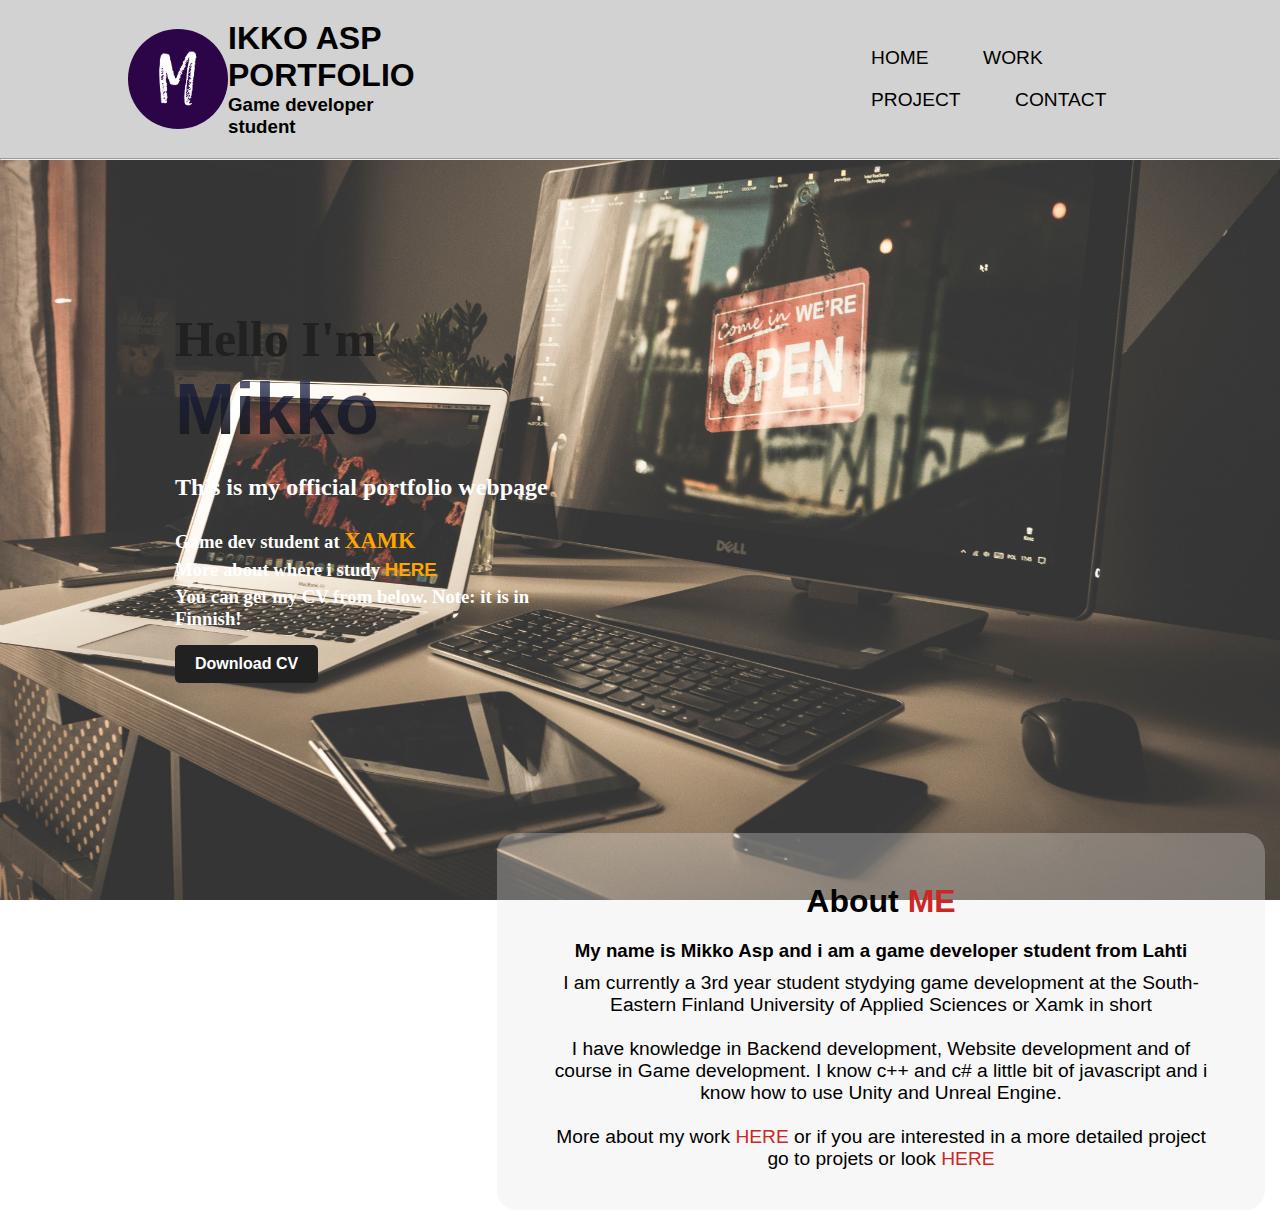
<file: index.html>
<!DOCTYPE html>
<html lang="en">
<head>
    <!--Kommentti-->
    <meta charset="UTF-8">
    <meta name="author" content="Mikko Asp">
    <meta name="viewport" content="width=device-width, initial-scale=1.0">
    <link rel="stylesheet" href="css/index.css">
    <link rel="stylesheet" href="https://cdnjs.cloudflare.com/ajax/libs/font-awesome/4.7.0/css/font-awesome.min.css">
    <title>Portfolio</title>
</head>
<body>
    <div class="top">
      <nav>
        <img src="images/logo.png" alt="White and purple logo of M" class="logo">
        <div class="topText">
        <h1>IKKO ASP PORTFOLIO</h1>
        <h3>Game developer student</h3>
        </div>
        <ul>
          <li><a href="index.html">HOME</a></li>
          <li><a href="about.html">WORK</a></li>
          <li><a href="work.html">PROJECT</a></li>
          <li><a href="contact.html">CONTACT</a></li>
        </ul>
      </nav>
    </div>
<hr>
    <div class="left">
        <h1>Hello I'm <span>Mikko</span></h1>
        <h2>This is my official portfolio webpage</h2> <br>
        <h3>Game dev student at <span>XAMK</span></h3>
        <h3>More about where i study <a href="https://www.xamk.fi/" target="_blank">HERE</a></h3>
        <h3>You can get my CV from below. Note: it is in Finnish!</h3>
        <a href="Ansioluettelo.docx" class="cvLink">Download CV</a><br>
    </div>

    <div class="right">
      <h1>About <a href="contact.html">ME</a></h1>
      <h3>My name is Mikko Asp and i am a game developer student from Lahti</h3>
      <p>I am currently a 3rd year student stydying game development at the South-Eastern Finland University of Applied Sciences or Xamk in short<br><br>
        I have knowledge in Backend development, Website development and of course in Game development. I know c++ and c# a little bit of javascript and i know how to use Unity and Unreal Engine.<br><br>
        More about my work <a href="about.html">HERE</a> or if you are interested in a more detailed project go to projets or look <a href="work.html">HERE</a></p>
    </div>
</body>

</html>
</file>
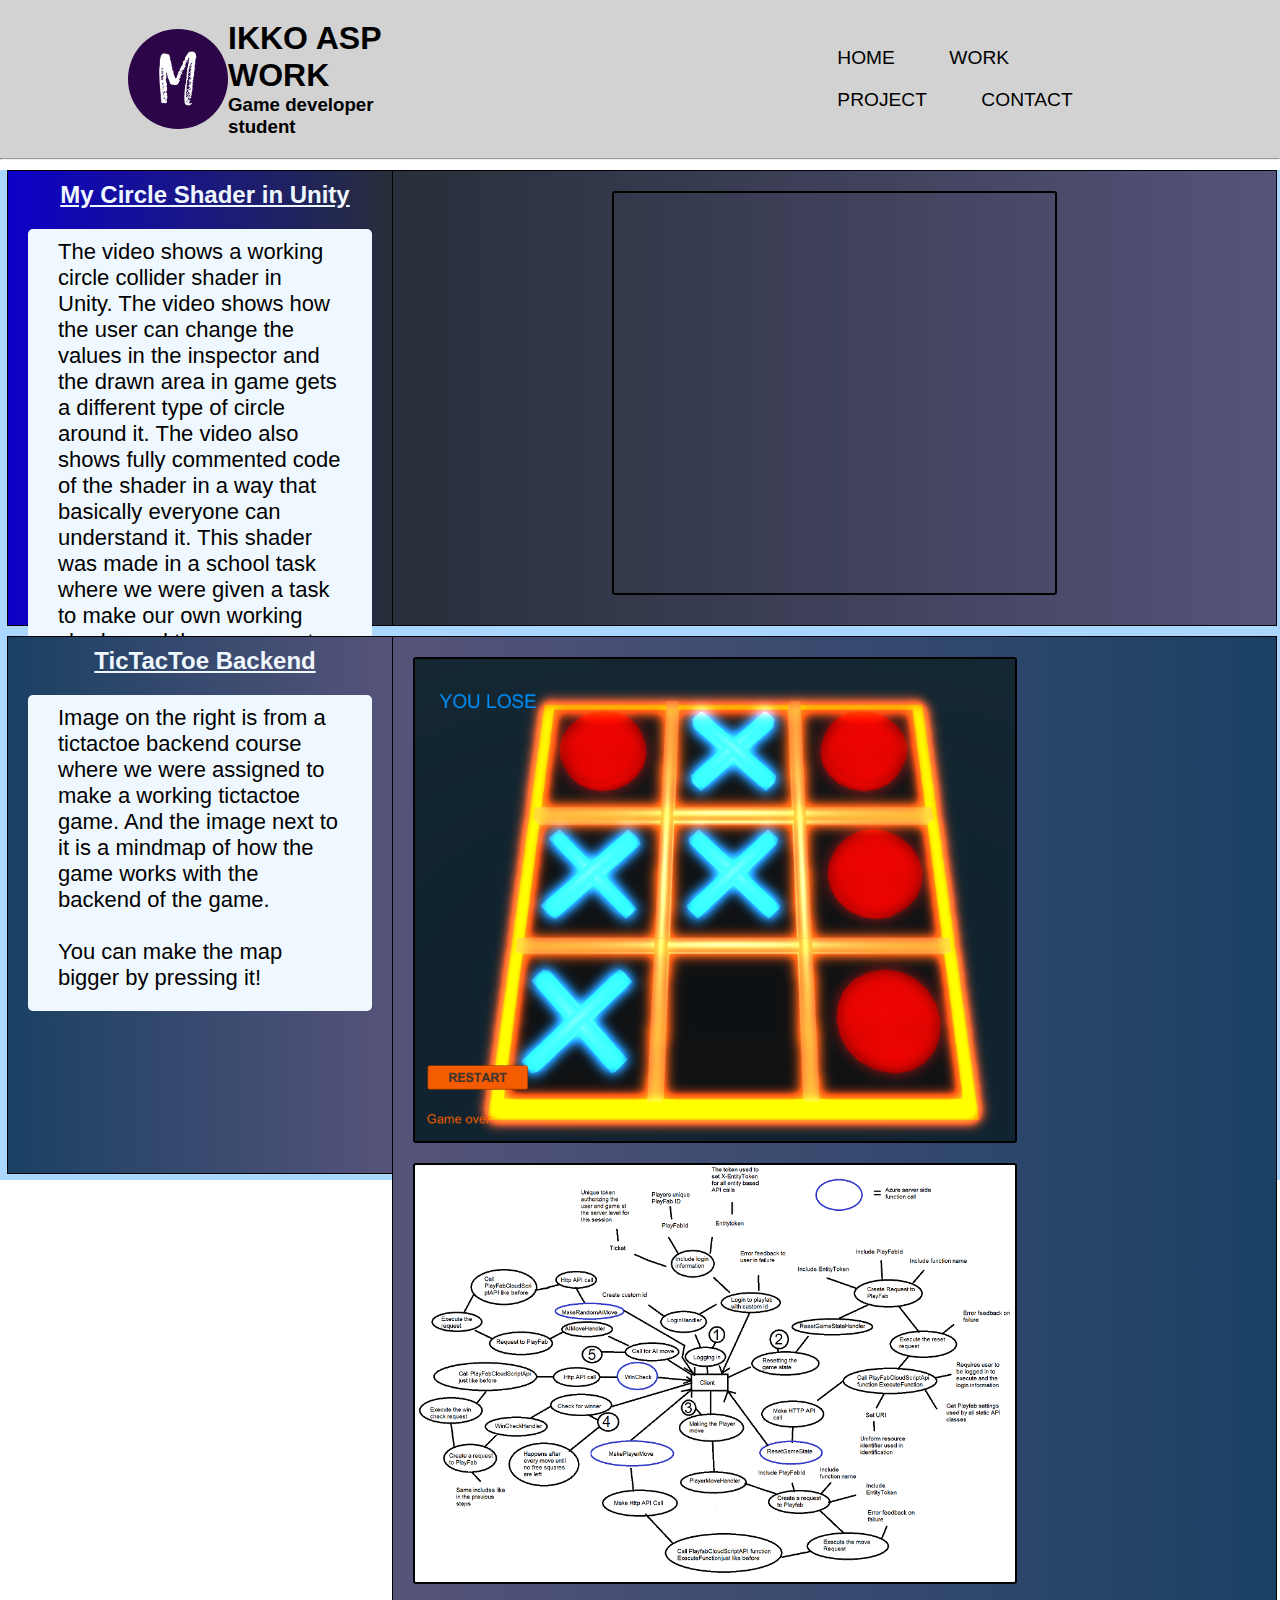
<file: about.html>
<!DOCTYPE html>
<html lang="en">
<head>
    <!--Kommentti-->
    <meta charset="UTF-8">
    <meta name="author" content="Mikko Asp">
    <meta name="viewport" content="width=device-width, initial-scale=1.0">
    <link rel="stylesheet" href="css/about.css">
    <link rel="stylesheet" href="https://cdnjs.cloudflare.com/ajax/libs/font-awesome/4.7.0/css/font-awesome.min.css">
    <title>Work</title>
</head>
<body>
    <div class="top">
      <nav>
        <img src="images/logo.png" alt="White and purple logo of M" class="logo">
        <div class="topText">
        <h1>IKKO ASP WORK</h1>
        <h3>Game developer student</h3>
        </div>
        <ul>
          <li><a href="index.html">HOME</a></li>
          <li><a href="about.html">WORK</a></li>
          <li><a href="work.html">PROJECT</a></li>
          <li><a href="contact.html">CONTACT</a></li>
        </ul>
      </nav>
    </div>
<hr>

<div class="work1">
    <div class="left1">
        <h2>My Circle Shader in Unity</h2>
        <p> The video shows a working circle collider shader in Unity. The video shows how the user can change the values in the inspector and the drawn area in game gets a different type of circle around it.
            The video also shows fully commented code of the shader in a way that basically everyone can understand it.
            This shader was made in a school task where we were given a task to make our own working shader and then comment every line of our code.<br><br>
        </p>
    </div>
    <div class="right1">
        <iframe class = "video1"src="https://www.youtube.com/embed/OBInhLB8eW0" alt = "Demo video of my circle shader working in Unity" title="Circle Shader Demo Video" frameborder="0" allow="accelerometer; autoplay; clipboard-write; encrypted-media; gyroscope; picture-in-picture" allowfullscreen></iframe>
        </iframe>
        </div>
    </div>
</div>

<div class="work2">
    <div class="left2">
        <h2>TicTacToe Backend</h2>
        <p> Image on the right is from a tictactoe backend course where we were assigned to make a working tictactoe game. And the image next to it is a mindmap of how the game works with the backend of the game.<br><br>
            You can make the map bigger by pressing it!
        </p>
    </div>
    <div class="right2">
        <img class="img2" src="images/tictactoe.png" alt="TicTacToe game picture">
       <a href="tictac_kartta.png"> <img class="img3" src="images/tictacMap.png" alt="Mindmap of TicTacToes backend"></a>
    </div>
</div>
</html>
</file>
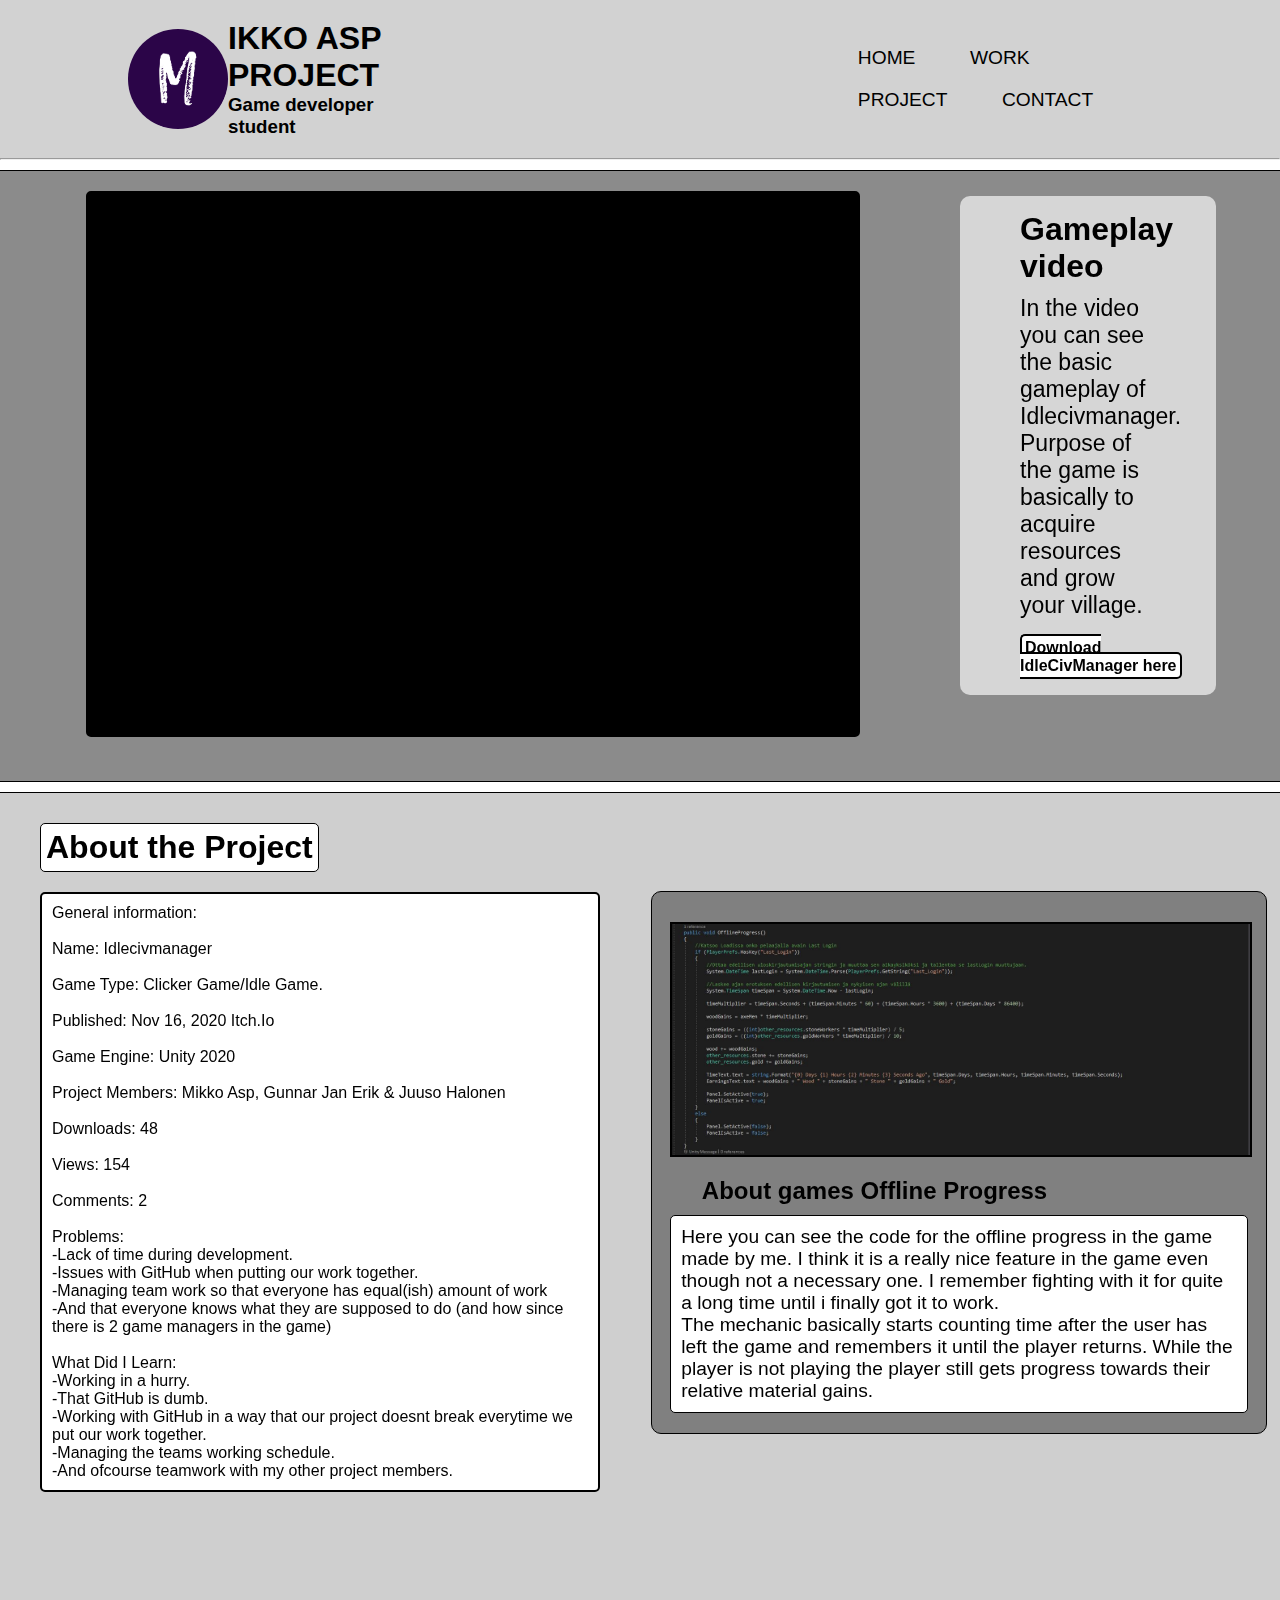
<file: work.html>
<!DOCTYPE html>
<html lang="en">
<head>
    <!--Kommentti-->
    <meta charset="UTF-8">
    <meta name="author" content="Mikko Asp">
    <meta name="viewport" content="width=device-width, initial-scale=1.0">
    <link rel="stylesheet" href="css/work.css">
    <link rel="stylesheet" href="https://cdnjs.cloudflare.com/ajax/libs/font-awesome/4.7.0/css/font-awesome.min.css">
    <title>Project</title>
</head>
<body>
    <div class="top">
      <nav>
        <img src="images/logo.png" alt="White and purple logo of M" class="logo">
        <div class="topText">
        <h1>IKKO ASP PROJECT</h1>
        <h3>Game developer student</h3>
        </div>
        <ul>
          <li><a href="index.html">HOME</a></li>
          <li><a href="about.html">WORK</a></li>
          <li><a href="work.html">PROJECT</a></li>
          <li><a href="contact.html">CONTACT</a></li>
        </ul>
      </nav>
    </div>
<hr>
    <div class="videoDiv">
      <div class="videoLeft">
        <iframe class="video1" src="https://www.youtube.com/embed/BUTJPXym8Cc" alt = "Gameplay video of Idlecivmanager" title="YouTube video player" frameborder="0" allow="accelerometer; autoplay; clipboard-write; encrypted-media; gyroscope; picture-in-picture" allowfullscreen></iframe>

      </div>
      <div class="videoRight">
        <h1>Gameplay video</h1>
        <p>In the video you can see the basic gameplay of Idlecivmanager. Purpose of the game is basically to acquire resources and grow your village.</p>
        <h4><a href="https://idlemanagergames.itch.io/idlecivmanager" target="_blank">Download IdleCivManager here</a></h4>
      </div>
    </div>
    <div class="infoDiv">
      <div class="infoLeft">
        <h1>About the Project</h1>

        <p>
          General information:<br><br>
          Name: Idlecivmanager<br><br>
          Game Type: Clicker Game/Idle Game.<br><br>
          Published: Nov 16, 2020 Itch.Io<br><br>
          Game Engine: Unity 2020<br><br>
          Project Members: Mikko Asp, Gunnar Jan Erik & Juuso Halonen<br><br>
          Downloads: 48<br><br>
          Views: 154<br><br>
          Comments: 2<br><br>
          Problems:<br>
          -Lack of time during development.<br>
          -Issues with GitHub when putting our work together.<br>
          -Managing team work so that everyone has equal(ish) amount of work<br>
          -And that everyone knows what they are supposed to do (and how since there is 2 game managers in the game)<br><br>
          What Did I Learn:<br>
          -Working in a hurry.<br>
          -That GitHub is dumb.<br>
          -Working with GitHub in a way that our project doesnt break everytime we put our work together.<br>
          -Managing the teams working schedule.<br>
          -And ofcourse teamwork with my other project members.<br></p>
      </div>
      <div class="infoRight">
        <a href="offlineProgress.png"><img class = "projectPic" src="images/offlineProgress.png" alt="Picture of my offline progress code in idlecivmanager" ></a>
        <h2>About games Offline Progress</h2>
        <p>Here you can see the code for the offline progress in the game made by me. I think it is a really nice feature in the game even though not a necessary one. I remember fighting with it for quite a long time until i finally got it to work.<br>
           The mechanic basically starts counting time after the user has left the game and remembers it until the player returns. While the player is not playing the player still gets progress towards their relative material gains. </p>
      </div>
    </div>
</html>
</file>
<file: css/index.css>
*{
    margin: 0;
    padding: 0;
    font-family: sans-serif;
}
body{
    background-image: url('/images/background.jpg');
    background-repeat: no-repeat;
    background-size: cover;
    background-attachment: fixed;
}

/*Topside decoration ->*/
.top{
    position: relative;
    width: 100%;
    height: 20%;
    background-color: rgb(210, 210, 210);
}
nav{
    display: flex;
    width: 80%;
    margin: auto;
    padding: 20px 0;
    align-items: center;
}
.topText{
    margin-right: 40%;
}
nav ul li{
    display: inline-block;
    list-style: none;
    margin: 10px 25px;
    font-size: larger;
}
nav ul li a{
    text-decoration: none;
    color: #000;
}
nav ul li a:hover{
    color: red;
}
/*Leftside decoration ->*/
.left{
    float: left;
    width: 30%;
    height: 80%;
    margin-top: 150px;
    margin-left: 175px;
}
.left h1{
    font-size: 50px;
    color: #212121;
    margin-bottom: 20px;
    font-family: Georgia, 'Times New Roman', Times, serif;
}
.left h2{
    color: white;
    line-height: 35px;
    font-family: cursive;
}
.left h3{
    font-family: cursive;
    color: white;
    text-align: left;
    margin-top: 5px;
}
.left h3 a{
    text-decoration: none;
    color: orange;
    size: 20px;
}
.left a:hover{
    color: black;
}
.cvLink{
    background: #212121;
    padding: 10px 20px;
    text-decoration: none;
    font-weight: bold;
    color: white;
    margin-top: 15px;
    float: left;
    border-radius: 5px;
}
.left h1 span{
    font-size: 72px;
    background: -webkit-linear-gradient(rgba(14, 23, 77, 0.651), rgb(27, 27, 27));
    -webkit-background-clip: text;
    -webkit-text-fill-color: transparent;
}
.left h3 span{
    color: orange;
    font-family: 'Times New Roman', Times, serif;
    font-size:larger ;
}

/*Right side decoration ->*/
.right{
    color: black;
    background-color: rgba(228, 228, 228, 0.30);
    border-radius: 20px;
    float: right;
    width: 60%;
    height: 80%;
    text-align: center;
    margin-top: 150px;
    margin-right: 15px;
}
.right h1{
    padding-top: 50px;
    padding-bottom: 10px;
}
.right h3{
    padding-top: 10px;
    padding-bottom: 10px;
}
.right p{
    padding-left: 50px;
    padding-right: 50px;
    margin-bottom: 40px;
    font-size: larger;
}
.right a{
    text-decoration: none;
    color:  rgb(204, 39, 39);
}
.right a:hover{
    color: black;
}

/*Picture decoration ->*/
.selfie{
    width: 200px;
    border-radius: 20%;
}
.logo{
    height: auto;
    max-width: 100%;
    width: 100px;
    border-radius: 50%;
}

@media only screen and (max-width: 750px) and (min-width: 400px){
    .topText{
        margin-right: 0;
        }
    .logo{
        width: 50px;
        }
    .top h1{
        font-size: 15px;
    }
    .top h3{
        font-size: 10px;
    }
    .left{
        margin-top: 50px;
        margin-left: 50px;
        width: 100%;
    }
    nav ul li{
        font-size: medium;
        margin: 5px 10px;
    }
    .right{
        width: 100%;
        margin-top: 0;
        margin-right: 0;
    }
}
@media only screen and (max-width: 950px) and (min-width: 751px){
    nav{
        width: 100%;
    }
    .topText{
        margin-right: 10%;
        }
    .logo{
        width: 75px;
        margin-left: 50px;
        }
        .top h1{
            font-size: 20px;
        }
        .top h3{
            font-size: 15px;
        }
    .left{
        margin-top: 50px;
        margin-left: 50px;
        width: 100%;
    }
    nav ul li{
        font-size: medium;
        margin: 10px 25px;
    }
    .right{
        width: 100%;
        margin-top: 0;
        margin-right: 0;
    }
}
</file>
<file: css/about.css>
*{
    margin: 0;
    padding: 0;
    font-family: sans-serif;
}
body{
    background-repeat: no-repeat;
    background-size: cover;
    background-attachment: fixed;
}

/*Topside decoration ->*/
.top{
    position: relative;
    width: 100%;
    height: 20%;
    background-color: rgb(210, 210, 210);
}
nav{
    display: flex;
    width: 80%;
    margin: auto;
    padding: 20px 0;
    align-items: center;
}
.topText{
    margin-right: 40%;
}
nav ul li{
    display: inline-block;
    list-style: none;
    margin: 10px 25px;
    font-size: larger;
}
nav ul li a{
    text-decoration: none;
    color: #000;
}
nav ul li a:hover{
    color: red;
}
.logo{
    height: auto;
    max-width: 100%;
    width: 100px;
    border-radius: 50%;
}

/*Work1 decoration->*/
.work1{
    width: 100%;
    margin-top: 10px;
}
.left1{
    width: 30%;
    height: 454px;
    float: left;
    border-top: 1px solid black;
    border-bottom: 1px solid black;
    border-left: 1px solid black;
    margin-left: 7px;
    background-image: linear-gradient(to right, rgb(13, 0, 201) , rgb(39, 47, 58));
}
.left1 p{
    margin: 20px;
    background-color: aliceblue;
    border-radius: 5px;
    padding-top: 10px;
    padding-left: 30px;
    padding-right: 30px;
    font-size: 22px;
}
.left1 h2{
    margin-top: 10px;
    margin-left: 10px;
    text-align: center;
    color: aliceblue;
    text-decoration: underline;
}
.right1{
    background-image: linear-gradient(to right, rgb(39, 47, 58) , rgb(86, 83, 122));
    width: 69%;
    float: left;
    border: 1px solid black;
    padding-bottom: 30px;
}
.video1{
    width: 50%;
    height: 400px;
    margin-left: auto;
    margin-right: auto;
    margin-top: 20px;
    display: block;
    border: 2px solid black;
    border-radius: 3px;
}

/*work2 decoration->*/
.work2{
    width: 100%;
    height:1010px;
    background-color: rgb(170, 215, 255);
}
.left2{
    margin-top: 10px;
    width: 30%;
    height:536px;
    float: left;
    border-bottom: 1px solid black;
    border-left: 1px solid black;
    border-top: 1px solid black;
    margin-left: 7px;
    background-image: linear-gradient(to right, rgb(26, 65, 100) , rgb(86, 83, 122));
}
.left2 h2{
    margin-top: 10px;
    margin-left: 10px;
    text-align: center;
    color: aliceblue;
    text-decoration: underline;
}
.left2 p{
    margin: 20px;
    background-color: aliceblue;
    border-radius: 5px;
    padding-top: 10px;
    padding-left: 30px;
    padding-right: 30px;
    font-size: 22px;
    padding-bottom: 20px;
}
.right2{
    margin-top: 10px;
    background-color: antiquewhite;
    width: 69%;
    float: left;
    border: 1px solid black;
    padding-bottom: 30px;
    background-image: linear-gradient(to left, rgb(26, 65, 100) , rgb(86, 83, 122));
}
.img2{
    margin-left: 20px;
    width: 600px;
    height: auto;
    margin-top: 20px;
    border: 2px solid black;
    border-radius: 3px;
    float: left;
}
.img3{
    width: 600px;
    height: auto;
    margin-top: 20px;
    margin-left: 20px;
    border: 2px solid black;
    border-radius: 3px;
    float: left;
}
@media only screen and (min-width: 1921px){

    .img3{
        width: 775px;
    }
    .work2{
        height: 1075px;
    }
    .left2{
        height: 593px;
    }
    .left1 p{
        font-size: 26px;
    }
    .left2 p{
        font-size: 26px;
    }
    .video1{
        width: 55%;
    }
}

/*Smaller screen specific->*/
@media only screen and (max-width: 750px) and (min-width: 400px){
    .topText{
        margin-right: 0;
        }
    .logo{
        width: 50px;
        }
    .top h1{
        font-size: 15px;
    }
    .top h3{
        font-size: 10px;
    }
    nav ul li{
        font-size: medium;
        margin: 5px 10px;
    }

}
@media only screen and (max-width: 950px) and (min-width: 751px){
    nav{
        width: 100%;
    }
    .topText{
        margin-right: 10%;
    }
    .logo{
        width: 75px;
        margin-left: 50px;
    }
    .top h1{
            font-size: 20px;
    }
    .top h3{
            font-size: 15px;
    }

    nav ul li{
        font-size: medium;
        margin: 10px 25px;
    }
}
</file>
<file: css/work.css>
*{
    margin: 0;
    padding: 0;
    font-family: sans-serif;
}
body{
    background-repeat: no-repeat;
    background-size: cover;
    background-attachment: fixed;
}

/*Topside decoration ->*/
.top{
    position: relative;
    width: 100%;
    height: 20%;
    background-color: rgb(210, 210, 210);
}
nav{
    display: flex;
    width: 80%;
    margin: auto;
    padding: 20px 0;
    align-items: center;
}
.topText{
    margin-right: 40%;
}
nav ul li{
    display: inline-block;
    list-style: none;
    margin: 10px 25px;
    font-size: larger;
}
nav ul li a{
    text-decoration: none;
    color: #000;
}
nav ul li a:hover{
    color: red;
}
.logo{
    height: auto;
    max-width: 100%;
    width: 100px;
    border-radius: 50%;
}
/*Video divs decoration->*/
.videoDiv{
    margin-top: 10px;
    margin-bottom: 10px;
    border-bottom: 1px solid black;
    border-top: 1px solid black;
    padding-top: 10px;
    width: 100%;
    height: 600px;
    background-color: rgb(139, 139, 139);
}
.videoLeft{
    width: 75%;
    float: left;
    height: 600px;
}
.video1{
    width: 80%;
    height: 90%;
    border: 50px;
    border: 3px solid black;
    background-color: #000;
    border-radius: 5px;
    margin-left: 9%;
    margin-top: 1%;

}
.videoRight{
    border-radius: 10px;
    margin-top: 15px;
    margin-right: 5%;
    background-color: rgb(214, 214, 214);
    width: 20%;
    float: right;
}
.videoRight h1{
    margin-top: 15px;
    margin-right: 60px;
    margin-bottom: 10px;
    margin-left: 60px;
}
.videoRight p {
    margin-left: 60px;
    margin-right: 60px;
    font-size: 23px;
}
.videoRight h4{
    margin-top: 20px;
    margin-left: 60px;
    margin-bottom: 20px;
}
.videoRight a{
    text-decoration: none;
    color: rgb(0, 0, 0);
    background-color: rgb(255, 255, 255);
    padding: 3px;
    border-radius: 5px;
    border: 2px solid black;
}
.videoRight a:hover{
    color: #000;
    background-color: grey;
}
/*Info Divs decoration->*/
.infoDiv{
    border-top: 1px solid black;
    width: 100%;
    height: 1000px;
    background-color:rgb(207, 207, 207);
}
.infoLeft{
    float: left;
    width: 50%;
    height: 600px;
}
.infoLeft h1{
    background-color: white;
    width: fit-content;
    margin-top: 30px;
    margin-bottom: 20px;
    margin-left: 40px;
    border: 1px solid black;
    border-radius: 5px;
    padding: 5px;
}
.infoLeft p {
    margin-top: 7px;
    margin-left: 40px;
    margin-right: 40px;
    background-color: white;
    border-radius: 5px;
    padding: 10px;
    border: 2px solid black;
}
.infoRight{
    float: right;
    width: 48%;
    background-color: gray;
    border-radius: 10px;
    margin-top: 98px;
    margin-right: 1%;
    border: 1px solid black;
}
.infoRight h2{
    margin-left: 50px;
    margin-top: 50px;
}
.infoRight p {
    margin-left: 3%;
    margin-top: 10px;
    margin-right: 3%;
    margin-bottom: 20px;
    font-size: larger;
    background-color: rgb(255, 255, 255);
    padding: 10px;
    border-radius: 5px;
    border: 1px solid black;
}
.projectPic{
    width: 94%;
    margin-left: 3%;
    margin-right: 3%;
    margin-top: 30px;
    margin-bottom: 20px;
    border: 2px solid black;
    float: left;
}

@media only screen and (max-width: 750px) and (min-width: 400px){
    .topText{
        margin-right: 0;
        }
    .logo{
        width: 50px;
        }
    .top h1{
        font-size: 15px;
    }
    .top h3{
        font-size: 10px;
    }
    nav ul li{
        font-size: medium;
        margin: 5px 10px;
    }

}
@media only screen and (max-width: 950px) and (min-width: 751px){
    nav{
        width: 100%;
    }
    .topText{
        margin-right: 10%;
    }
    .logo{
        width: 75px;
        margin-left: 50px;
    }
    .top h1{
            font-size: 20px;
    }
    .top h3{
            font-size: 15px;
    }

    nav ul li{
        font-size: medium;
        margin: 10px 25px;
    }
}
</file>
